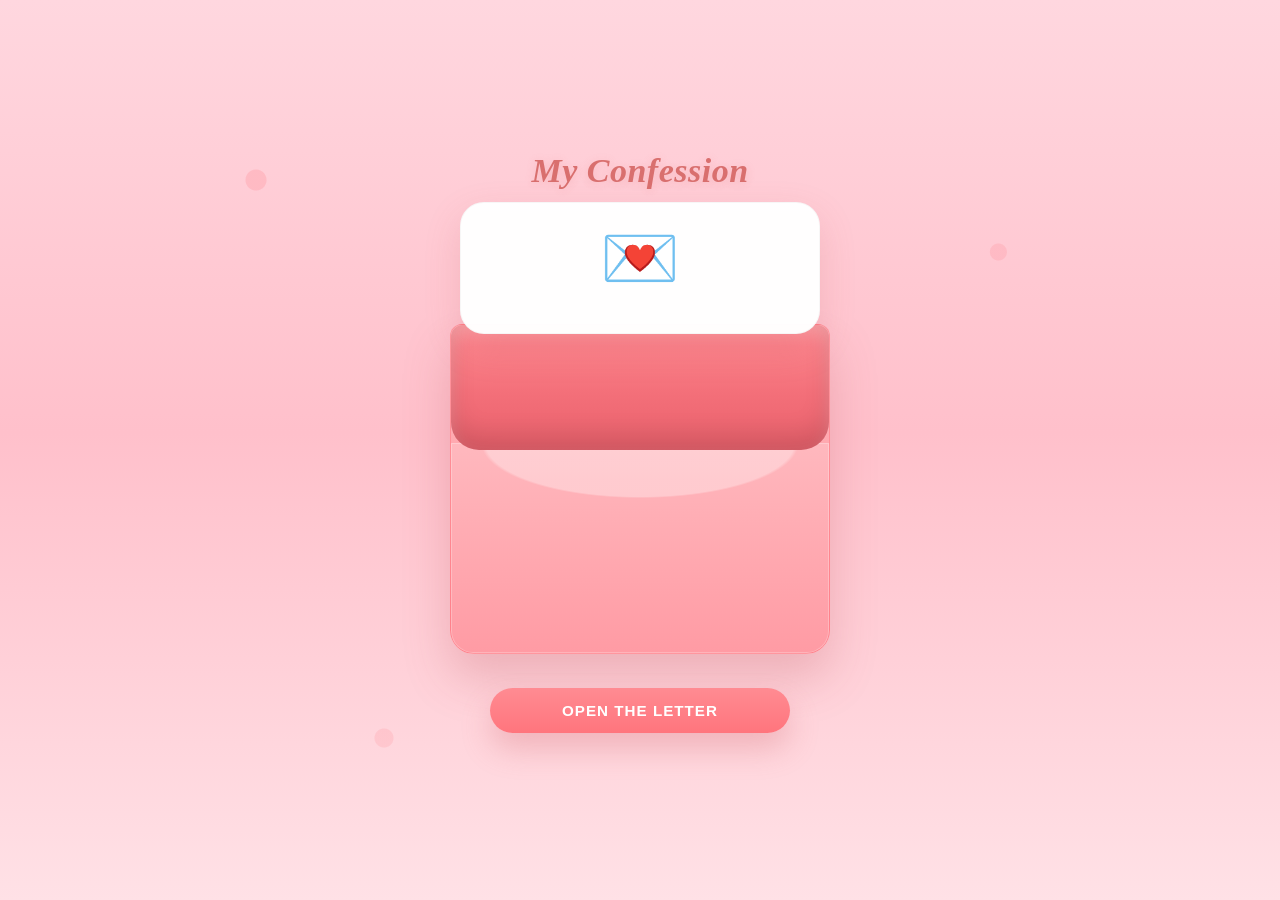
<file: index.html>
<!DOCTYPE html>
<html lang="en">

<head>
    <meta charset="UTF-8">
    <meta name="viewport" content="width=device-width, initial-scale=1.0">

    <link rel="stylesheet" href="style.css">
</head>

<body>
    <!-- CHOICE PAGE -->
    <div id="choicePage" class="page">
        <div class="container">
            <div class="choice-card">
                <h1 class="title-large">💌</h1>
                <h2 class="choice-title">I have something to tell you...</h2>
                <p class="choice-subtitle">Would you like to read it?</p>

                <div class="choice-buttons">
                    <button class="btn btn-yes" id="yesBtn">Yes, I'm Ready! 💕</button>
                    <button class="btn btn-no" id="noBtn">No, Thank You</button>
                </div>
            </div>

            <div class="heart-animation">
                <div class="heart"></div>
            </div>
        </div>
    </div>

    <!-- ESSAY PAGE -->
    <div id="essayPage" class="page hidden">
        <div class="container">
            <div class="confession-card">
                <div class="essay-display">
                    <!-- Paste your letter here -->

                </div>

                <button class="btn btn-back" id="backBtn">← Go Back</button>
            </div>

            <div class="heart-animation">
                <div class="heart"></div>
            </div>
        </div>
    </div>

    <!-- DECLINE PAGE -->
    <div id="declinePage" class="page hidden">
        <div class="container">
            <div class="decline-card">
                <h1 class="decline-title">✓</h1>
                <h2 class="decline-message">Okay, I understand.</h2>
                <p class="decline-subtitle">Maybe next time... 💭</p>

                <button class="btn btn-retry" id="retryBtn">Go Back</button>
            </div>

            <div class="heart-animation">
                <div class="heart"></div>
            </div>
        </div>
    </div>

    <script src="script.js"></script>
</body>

</html>
</file>
<file: style.css>
* {
    margin: 0;
    padding: 0;
    box-sizing: border-box;
}

body {
    font-family: -apple-system, BlinkMacSystemFont, 'Segoe UI', Roboto, sans-serif;
    background: linear-gradient(135deg, #6f4e37 0%, #3f2a1d 100%);
    background-attachment: fixed;
    min-height: 100vh;
    display: flex;
    justify-content: center;
    align-items: center;
    padding: 20px;
    position: relative;
    overflow-x: hidden;
}

body::before {
    content: '';
    position: fixed;
    top: 0;
    left: 0;
    width: 100%;
    height: 100%;
    background: radial-gradient(circle at 20% 30%, rgba(210, 166, 121, 0.28) 0%, transparent 40%),
        radial-gradient(circle at 80% 70%, rgba(132, 87, 54, 0.28) 0%, transparent 40%);
    pointer-events: none;
    z-index: 0;
}

.container {
    max-width: 420px;
    position: relative;
    z-index: 1;
}

.hero {
    text-align: center;
    margin-bottom: 30px;
}

.page-title {
    font-size: 32px;
    font-weight: 700;
    color: #ff7a88;
    letter-spacing: -0.5px;
    font-style: italic;
}

.top-card {
    background: rgba(255, 255, 255, 0.98);
    border-radius: 24px;
    padding: 24px 20px;
    box-shadow: 0 8px 24px rgba(0, 0, 0, 0.08);
    margin-bottom: 28px;
    text-align: center;
    border: 1px solid rgba(0, 0, 0, 0.03);
}

.illustration {
    font-size: 72px;
    line-height: 1;
}

.title-large {
    font-size: 72px;
    margin: 0;
}

.envelope-wrap {
    display: flex;
    justify-content: center;
    margin-bottom: 28px;
    perspective: 1000px;
}

.envelope {
    width: 100%;
    max-width: 360px;
    height: 300px;
    position: relative;
    border-radius: 12px;
    background: linear-gradient(135deg, #ffb8c8 0%, #ffa8b8 100%);
    box-shadow: 0 16px 40px rgba(0, 0, 0, 0.15);
    overflow: visible;
}

.envelope-flap {
    position: absolute;
    top: 0;
    left: 0;
    width: 100%;
    height: 50%;
    background: linear-gradient(135deg, #ff8899 0%, #ff6b7f 100%);
    -webkit-clip-path: polygon(0 0, 100% 0, 50% 100%);
    clip-path: polygon(0 0, 100% 0, 50% 100%);
    transition: all 0.5s cubic-bezier(0.68, -0.55, 0.265, 1.55);
    transform-origin: top center;
    box-shadow: 0 4px 8px rgba(0, 0, 0, 0.1);
    z-index: 5;
}

.envelope.open .envelope-flap {
    transform: rotateX(90deg) translateY(-60px);
}

.envelope-body {
    position: absolute;
    top: 0;
    left: 0;
    right: 0;
    bottom: 0;
    background: linear-gradient(135deg, #ffc8d8 0%, #ffb8c8 100%);
    border-radius: 12px;
    display: flex;
    align-items: center;
    justify-content: center;
    overflow: hidden;
}

.envelope-line {
    position: absolute;
    top: 50%;
    left: 0;
    right: 0;
    height: 1px;
    background: rgba(255, 255, 255, 0.4);
    z-index: 1;
}

.letter-content {
    position: fixed;
    top: 100%;
    left: 50%;
    width: 90%;
    max-width: 340px;
    height: 140px;
    opacity: 0;
    visibility: hidden;
    transform: translate(-50%, 150px) scale(0.9);
    transition: all 0.8s cubic-bezier(0.25, 0.46, 0.45, 0.94);
    pointer-events: none;
    padding: 10px;
    display: flex;
    flex-direction: column;
    justify-content: center;
    align-items: center;
    z-index: 15;
}

.letter-content.show {
    opacity: 1;
    visibility: visible;
    transform: translate(-50%, -50%) scale(1);
    pointer-events: auto;
}

.letter-content .essay-display {
    background: white;
    border-radius: 8px;
    padding: 12px;
    font-size: 14px;
    line-height: 1.45;
    border: none;
    border-left: 4px solid #ff7a88;
    margin-bottom: 12px;
    max-height: 150px;
    overflow-y: auto;
    box-shadow: 0 2px 8px rgba(0, 0, 0, 0.06);
    word-wrap: break-word;
    white-space: pre-wrap;
}

.letter-content .essay-display p {
    margin-bottom: 10px;
}

.letter-content .essay-display p:first-child {
    font-weight: 600;
    color: #ff7a88;
}

.btn-close {
    background: linear-gradient(135deg, #ff8899 0%, #ff7088 100%);
    color: white;
    box-shadow: 0 6px 16px rgba(255, 112, 136, 0.25);
    padding: 10px 20px;
    font-size: 12px;
    width: auto;
}

.btn-close:hover {
    transform: translateY(-1px);
    box-shadow: 0 8px 20px rgba(255, 112, 136, 0.35);
}

.btn-close:active {
    transform: translateY(0);
}

.letter-card {
    display: none;
}

.envelope-badge {
    position: absolute;
    top: 14px;
    right: 14px;
    width: 44px;
    height: 44px;
    background: white;
    border-radius: 50%;
    display: flex;
    align-items: center;
    justify-content: center;
    box-shadow: 0 4px 12px rgba(0, 0, 0, 0.15);
    font-size: 18px;
    z-index: 10;
    animation: badgePulse 2s ease-in-out infinite;
}

@keyframes badgePulse {

    0%,
    100% {
        transform: scale(1);
    }

    50% {
        transform: scale(1.08);
    }
}

.actions {
    display: flex;
    justify-content: center;
    margin-bottom: 16px;
}

.btn {
    padding: 16px 40px;
    border: none;
    border-radius: 999px;
    font-weight: 700;
    cursor: pointer;
    letter-spacing: 0.8px;
    font-size: 14px;
    transition: all 0.3s ease;
    text-transform: uppercase;
}

.open-btn {
    background: linear-gradient(135deg, #ff7a88 0%, #ff6275 100%);
    color: white;
    box-shadow: 0 12px 30px rgba(255, 106, 117, 0.35);
    width: 85%;
    max-width: 300px;
}

.open-btn:hover {
    transform: translateY(-2px);
    box-shadow: 0 16px 40px rgba(255, 106, 117, 0.45);
}

.open-btn:active {
    transform: translateY(0);
}

.letter-card {
    opacity: 0;
    visibility: hidden;
    transform: translateY(20px);
    transition: all 0.6s cubic-bezier(0.34, 1.56, 0.64, 1);
    pointer-events: none;
}

.letter-card.show {
    opacity: 1;
    visibility: visible;
    transform: translateY(0);
    pointer-events: auto;
}

.confession-card {
    display: none;
}

.letter-card {
    display: none;
}

.petal-animation {
    position: fixed;
    left: 0;
    top: 0;
    width: 100%;
    height: 100%;
    pointer-events: none;
    z-index: 0;
    overflow: hidden;
}

.petal {
    position: absolute;
    width: 10px;
    height: 10px;
    background: #ff8899;
    border-radius: 50% 0;
    opacity: 0.7;
    filter: blur(0.5px);
    animation: floatPetal linear forwards;
}

@keyframes floatPetal {
    0% {
        transform: translateY(0) translateX(0) rotate(0);
        opacity: 0.8;
    }

    100% {
        transform: translateY(-100vh) translateX(80px) rotate(360deg);
        opacity: 0;
    }
}

@media (max-width: 480px) {
    .container {
        max-width: 100%;
    }

    .page-title {
        font-size: 28px;
    }

    .top-card {
        padding: 20px 16px;
        margin-bottom: 24px;
    }

    .illustration {
        font-size: 60px;
    }

    .envelope {
        height: 220px;
    }

    .envelope-badge {
        width: 40px;
        height: 40px;
        font-size: 16px;
    }

    .open-btn {
        width: 90%;
        padding: 14px 30px;
        font-size: 13px;
    }

    .confession-card {
        padding: 24px 18px;
    }

    .essay-display {
        padding: 18px;
        font-size: 15px;
    }
}

/* Cleanup - remove old unused styles */
.page {
    display: none;
}

.page.hidden {
    display: none;
}

.choice-card,
.decline-card,
.btn-yes,
.btn-no,
.btn-retry {
    display: none !important;
}

.heart-animation,
.heart {
    display: none !important;
}


.title-large {
    font-size: 6em;
    margin-bottom: 20px;
    animation: bounce 1s ease-in-out;
}

.choice-title {
    color: #333;
    font-size: 2.2em;
    margin-bottom: 10px;
    font-weight: 700;
    letter-spacing: -0.5px;
    text-shadow: 1px 1px 0 rgba(255, 255, 255, 0.5);
}

.choice-subtitle {
    color: #999;
    font-size: 1.2em;
    margin-bottom: 40px;
    font-style: italic;
}

.choice-buttons {
    display: flex;
    gap: 20px;
    justify-content: center;
    flex-wrap: wrap;
    margin-top: 50px;
}

.btn-yes {
    background: linear-gradient(180deg, #6b7ff0 0%, #667eea 50%, #5a6fd5 100%);
    color: white;
    padding: 16px 45px;
    min-width: 200px;
    font-weight: 700;
    box-shadow: 6px 6px 0 rgba(0, 0, 0, 0.25), inset -1px -1px 0 rgba(255, 255, 255, 0.3) inset;
}

.btn-yes:hover {
    transform: translateY(-4px);
    box-shadow: 8px 8px 0 rgba(0, 0, 0, 0.25), inset -1px -1px 0 rgba(255, 255, 255, 0.4);
}

.btn-yes:active {
    transform: translateY(-1px);
    box-shadow: 2px 2px 0 rgba(0, 0, 0, 0.25);
}

.btn-no {
    background: linear-gradient(180deg, #f5f5f5 0%, #e8e8e8 50%, #d8d8d8 100%);
    color: #555;
    padding: 16px 45px;
    min-width: 200px;
    font-weight: 700;
    box-shadow: 6px 6px 0 rgba(0, 0, 0, 0.15), inset -1px -1px 0 rgba(255, 255, 255, 0.8) inset;
}

.btn-no:hover {
    background: linear-gradient(180deg, #f8f8f8 0%, #ececec 50%, #dcdcdc 100%);
    transform: translateY(-4px);
    box-shadow: 8px 8px 0 rgba(0, 0, 0, 0.15), inset -1px -1px 0 rgba(255, 255, 255, 0.8) inset;
}

.btn-no:active {
    transform: translateY(-1px);
    box-shadow: 2px 2px 0 rgba(0, 0, 0, 0.15);
}

/* CONFESSION CARD */
.confession-card {
    background: linear-gradient(to bottom, #fefefe 0%, #f5f5f5 100%);
    border: 3px solid #333;
    box-shadow: 8px 8px 0 rgba(0, 0, 0, 0.15), -1px -1px 3px rgba(255, 255, 255, 0.5) inset;
    padding: 50px;
    animation: slideUp 0.6s ease-out;
    position: relative;
}

.essay-display {
    background: linear-gradient(to bottom right, #fafafa 0%, #f0f0f0 100%);
    padding: 30px;
    border: 2px solid #333;
    border-left: 8px solid #667eea;
    border-right: 1px dashed #ccc;
    border-bottom: 1px dashed #ccc;
    color: #222;
    line-height: 1.9;
    font-size: 1.05em;
    word-wrap: break-word;
    white-space: pre-wrap;
    min-height: 300px;
    margin-bottom: 20px;
    font-family: 'Georgia', serif;
    box-shadow: inset 0 0 10px rgba(0, 0, 0, 0.02);
}

@keyframes slideUp {
    from {
        opacity: 0;
        transform: translateY(30px);
    }

    to {
        opacity: 1;
        transform: translateY(0);
    }
}

.title {
    color: #764ba2;
    text-align: center;
    font-size: 2.5em;
    margin-bottom: 10px;
    animation: bounce 1s ease-in-out;
}

@keyframes bounce {

    0%,
    100% {
        transform: translateY(0);
    }

    50% {
        transform: translateY(-10px);
    }
}

.subtitle {
    text-align: center;
    color: #999;
    margin-bottom: 30px;
    font-size: 1.1em;
    font-style: italic;
}

.form-group {
    margin-bottom: 25px;
}

label {
    display: block;
    color: #333;
    font-weight: 600;
    margin-bottom: 12px;
    font-size: 1.1em;
}

.essay-input {
    width: 100%;
    padding: 15px;
    border: 2px solid #333;
    border-radius: 0;
    font-family: 'Segoe UI', Tahoma, Geneva, Verdana, sans-serif;
    font-size: 1em;
    resize: vertical;
    transition: all 0.3s ease;
    color: #333;
    line-height: 1.6;
}

.essay-input:focus {
    outline: none;
    border-color: #667eea;
    box-shadow: 0 0 0 3px rgba(102, 126, 234, 0.1);
    transform: translateY(-2px);
}

.essay-input::placeholder {
    color: #bbb;
}

.char-counter {
    margin-top: 8px;
    text-align: right;
    font-size: 0.9em;
    color: #999;
}

.char-counter.warning {
    color: #ff6b6b;
    font-weight: 600;
}

.button-group {
    display: flex;
    gap: 15px;
    justify-content: center;
    flex-wrap: wrap;
}

.btn {
    padding: 14px 35px;
    border: 2px solid #333;
    border-radius: 0;
    font-size: 0.95em;
    font-weight: 700;
    cursor: pointer;
    transition: all 0.25s cubic-bezier(0.34, 1.56, 0.64, 1);
    text-transform: uppercase;
    letter-spacing: 1px;
    position: relative;
}

.btn-submit {
    background: linear-gradient(135deg, #667eea 0%, #764ba2 100%);
    color: white;
    flex: 1;
    min-width: 150px;
}

.btn-submit:hover {
    transform: translateY(-2px);
    box-shadow: 0 10px 20px rgba(102, 126, 234, 0.3);
}

.btn-submit:active {
    transform: translateY(0);
}

.btn-reset {
    background: #f0f0f0;
    color: #666;
    flex: 1;
    min-width: 150px;
}

.btn-reset:hover {
    background: #e0e0e0;
    transform: translateY(-2px);
}

.btn-edit {
    background: #667eea;
    color: white;
    margin-top: 15px;
    width: 100%;
}

.btn-edit:hover {
    background: #764ba2;
    transform: translateY(-2px);
}

.btn-back {
    background: linear-gradient(180deg, #6b7ff0 0%, #667eea 50%, #5a6fd5 100%);
    color: white;
    width: 100%;
    margin-top: 30px;
    box-shadow: 6px 6px 0 rgba(0, 0, 0, 0.25), inset -1px -1px 0 rgba(255, 255, 255, 0.3) inset;
}

.btn-back:hover {
    transform: translateY(-3px);
    box-shadow: 6px 6px 0 rgba(0, 0, 0, 0.25), inset -1px -1px 0 rgba(255, 255, 255, 0.4);
}

.btn-back:active {
    transform: translateY(-1px);
    box-shadow: 2px 2px 0 rgba(0, 0, 0, 0.25);
}

/* DECLINE CARD */
.decline-card {
    background: linear-gradient(to bottom, #fefefe 0%, #f5f5f5 100%);
    border: 3px solid #333;
    box-shadow: 8px 8px 0 rgba(0, 0, 0, 0.15), -1px -1px 3px rgba(255, 255, 255, 0.5) inset;
    padding: 90px 50px;
    animation: slideUp 0.6s ease-out;
    text-align: center;
    position: relative;
}

.decline-title {
    font-size: 5em;
    color: #667eea;
    margin-bottom: 30px;
    animation: pulse 1s ease-in-out;
}

@keyframes pulse {

    0%,
    100% {
        transform: scale(1);
    }

    50% {
        transform: scale(1.1);
    }
}

.decline-message {
    color: #333;
    font-size: 2.4em;
    margin-bottom: 15px;
    font-weight: 700;
    text-shadow: 1px 1px 0 rgba(255, 255, 255, 0.5);
}

.decline-subtitle {
    color: #999;
    font-size: 1.1em;
    margin-bottom: 40px;
    font-style: italic;
}

.btn-retry {
    background: linear-gradient(180deg, #6b7ff0 0%, #667eea 50%, #5a6fd5 100%);
    color: white;
    padding: 18px 60px;
    min-width: 220px;
    box-shadow: 6px 6px 0 rgba(0, 0, 0, 0.25), inset -1px -1px 0 rgba(255, 255, 255, 0.3) inset;
}

.btn-retry:hover {
    transform: translateY(-4px);
    box-shadow: 8px 8px 0 rgba(0, 0, 0, 0.25), inset -1px -1px 0 rgba(255, 255, 255, 0.4);
}

.btn-retry:active {
    transform: translateY(-1px);
    box-shadow: 2px 2px 0 rgba(0, 0, 0, 0.25);
}

.success-message {
    background: #d4edda;
    color: #155724;
    padding: 15px 20px;
    border: 2px solid #155724;
    border-left: 8px solid #28a745;
    text-align: center;
    margin-top: 20px;
    font-weight: 600;
    animation: slideDown 0.5s ease-out;
}

@keyframes slideDown {
    from {
        opacity: 0;
        transform: translateY(-20px);
    }

    to {
        opacity: 1;
        transform: translateY(0);
    }
}

.success-message.hidden {
    display: none;
}

.saved-content {
    background: #f9f9f9;
    padding: 25px;
    border: 2px solid #333;
    border-left: 8px solid #667eea;
    margin-top: 25px;
    animation: slideDown 0.5s ease-out;
}

.saved-content.hidden {
    display: none;
}

.saved-content h3 {
    color: #764ba2;
    margin-bottom: 15px;
    font-size: 1.2em;
}

.saved-text {
    background: white;
    padding: 15px;
    border: 2px solid #333;
    color: #333;
    line-height: 1.8;
    word-wrap: break-word;
    white-space: pre-wrap;
    max-height: 300px;
    overflow-y: auto;
}

/* Floating Hearts Animation - REMOVED */
.heart-animation {
    display: none;
}

.heart {
    display: none;
}

.heart::after {
    display: none;
}

@keyframes float {
    0% {
        bottom: 0;
        opacity: 0.6;
    }

    100% {
        bottom: 100vh;
        opacity: 0;
        transform: translateX(-50px) rotate(-45deg);
    }
}

/* Responsive Design */
@media (max-width: 600px) {
    .confession-card {
        padding: 25px;
    }

    .title {
        font-size: 2em;
    }

    .essay-input {
        font-size: 16px;
    }

    .button-group {
        flex-direction: column;
    }

    .btn {
        width: 100%;
    }
}

/* Envelope UI styles (appended) */
.container {
    max-width: 420px;
    margin: 0 auto;
}

.hero {
    text-align: center;
    margin-bottom: 12px;
}

.page-title {
    font-family: 'Pacifico', cursive;
    color: #ff6b81;
    font-size: 26px;
    letter-spacing: 0.5px;
    margin-bottom: 8px;
}

.top-card {
    background: rgba(255, 255, 255, 0.95);
    border-radius: 18px;
    padding: 16px;
    box-shadow: 0 16px 36px rgba(0, 0, 0, 0.08);
    margin-bottom: 20px;
}

.title-large {
    font-size: 48px;
}

.envelope-wrap {
    display: flex;
    justify-content: center;
    margin-bottom: 16px;
}

.envelope {
    width: 100%;
    max-width: 360px;
    height: 220px;
    position: relative;
    border-radius: 18px;
    background: linear-gradient(180deg, #b7835f 0%, #8f5f3d 100%);
    box-shadow: 0 20px 40px rgba(0, 0, 0, 0.12);
    overflow: hidden;
    border: 1px solid rgba(0, 0, 0, 0.06);
}

.envelope-flap {
    position: absolute;
    top: 0;
    left: 0;
    width: 100%;
    height: 110px;
    background: linear-gradient(180deg, #7a4f32 0%, #5b3824 100%);
    -webkit-clip-path: polygon(0 0, 100% 0, 50% 100%);
    clip-path: polygon(0 0, 100% 0, 50% 100%);
    transition: transform 0.6s cubic-bezier(.2, .9, .2, 1);
    transform-origin: top center;
}

.envelope.open .envelope-flap {
    transform: translateY(-130%);
}

.envelope-body {
    position: absolute;
    top: 110px;
    left: 0;
    right: 0;
    bottom: 0;
    background: linear-gradient(180deg, #c2926f 0%, #a8744f 100%);
}

.envelope-badge {
    position: absolute;
    top: 12px;
    right: 12px;
    width: 38px;
    height: 38px;
    background: white;
    border-radius: 50%;
    display: flex;
    align-items: center;
    justify-content: center;
    box-shadow: 0 6px 12px rgba(0, 0, 0, 0.12);
    color: #6f4328;
    font-weight: 700;
    font-size: 16px;
}

.actions {
    display: flex;
    justify-content: center;
    margin-top: 12px;
}

.btn {
    padding: 14px 35px;
    border: none;
    border-radius: 999px;
    font-weight: 700;
    cursor: pointer;
    letter-spacing: 1px;
}

.open-btn {
    background: linear-gradient(180deg, #9a6845 0%, #6f4328 100%);
    color: white;
    box-shadow: 0 14px 30px rgba(0, 0, 0, 0.12);
    width: 80%;
    max-width: 300px;
}

.letter-card {
    position: relative;
    display: flex;
    justify-content: center;
    margin-top: 18px;
}

.hidden {
    display: none;
    opacity: 0;
    pointer-events: none;
    transform: translateY(10px);
    transition: all .4s ease;
}

.letter-card.show {
    display: block;
    opacity: 1;
    transform: translateY(0);
    pointer-events: auto;
}

.confession-card {
    background: white;
    padding: 20px;
    border-radius: 16px;
    box-shadow: 0 20px 40px rgba(0, 0, 0, 0.08);
    width: 100%;
    max-width: 360px;
}

.essay-display {
    background: linear-gradient(180deg, #fff7f9 0%, #fff0f4 100%);
    padding: 18px;
    border-radius: 12px;
    color: #333;
    line-height: 1.7;
    font-family: Georgia, serif;
}

.btn-back {
    background: #ff8da0;
    color: white;
    margin-top: 14px;
    box-shadow: 0 10px 24px rgba(0, 0, 0, 0.08);
    width: 100%;
    border-radius: 999px;
    padding: 12px;
    border: none;
}

.petal-animation {
    position: fixed;
    left: 0;
    top: 0;
    width: 100%;
    height: 100%;
    pointer-events: none;
    z-index: 1;
    overflow: hidden;
}

.petal {
    position: absolute;
    width: 12px;
    height: 12px;
    background: #ff7aa8;
    opacity: 0.95;
    transform: translateY(0) rotate(-45deg);
    animation: floatPetal 5s linear forwards;
}

.petal::before,
.petal::after {
    content: '';
    position: absolute;
    width: 100%;
    height: 100%;
    background: inherit;
    border-radius: 50%;
}

.petal::before {
    top: -50%;
    left: 0;
}

.petal::after {
    top: 0;
    left: 50%;
}

@keyframes floatPetal {
    0% {
        transform: translateY(0) rotate(-45deg);
        opacity: 1;
    }

    100% {
        transform: translateY(-900px) translateX(60px) rotate(315deg);
        opacity: 0;
    }
}

@media (max-width:480px) {
    .container {
        max-width: 360px;
        padding: 0 12px;
    }

    .title-large {
        font-size: 40px;
    }

    .page-title {
        font-size: 22px;
    }

    .envelope {
        height: 200px;
    }
}

/* Reference-style open letter stack */
body {
    background: linear-gradient(180deg, #ffd7df 0%, #ffc0cb 48%, #ffe1e6 100%);
}

body::before {
    background: radial-gradient(circle at 20% 20%, rgba(255, 120, 130, 0.22) 0 10px, transparent 11px),
        radial-gradient(circle at 78% 28%, rgba(255, 120, 130, 0.18) 0 8px, transparent 9px),
        radial-gradient(circle at 30% 82%, rgba(255, 120, 130, 0.16) 0 9px, transparent 10px);
}

.container {
    width: min(100%, 420px);
}

.page-title {
    color: #d96f6e;
    font-size: 34px;
    font-style: italic;
    font-weight: 700;
    text-shadow: 0 2px 10px rgba(217, 111, 110, 0.22);
}

.top-card {
    position: relative;
    z-index: 6;
    width: min(100%, 360px);
    min-height: 132px;
    margin: 0 auto -10px;
    display: flex;
    align-items: center;
    justify-content: center;
    background: rgba(255, 255, 255, 0.98);
    border-radius: 24px;
    box-shadow: 0 14px 36px rgba(194, 86, 95, 0.18);
}

.title-large {
    color: #ff7c8b;
    font-size: 64px;
    line-height: 1;
}

.envelope-wrap {
    position: relative;
    margin-bottom: 34px;
}

.envelope {
    width: min(100%, 380px);
    max-width: 380px;
    height: 330px;
    border-radius: 12px 12px 24px 24px;
    background: linear-gradient(180deg, #ffb7bd 0%, #ff9099 100%);
    border: 1px solid rgba(255, 102, 115, 0.42);
    box-shadow: 0 24px 46px rgba(185, 85, 93, 0.26);
    overflow: visible;
}

.envelope::before,
.envelope::after {
    display: none;
}

.envelope-flap {
    top: 0;
    height: 125px;
    background: linear-gradient(180deg, #ff8b93 0%, #f36f79 55%, #ea616c 100%);
    -webkit-clip-path: none;
    clip-path: none;
    border-radius: 12px 12px 28px 28px;
    z-index: 2;
    box-shadow: inset 0 -14px 26px rgba(0, 0, 0, 0.12), inset 0 8px 16px rgba(255, 255, 255, 0.22);
}

.envelope.open .envelope-flap {
    transform: translateY(-118%) scaleY(0.92);
    box-shadow: inset 0 -10px 22px rgba(0, 0, 0, 0.08), inset 0 6px 14px rgba(255, 255, 255, 0.18);
}

.envelope-body {
    top: 118px;
    border-radius: 0 0 22px 22px;
    background:
        radial-gradient(120% 75% at 50% 0%, rgba(255, 255, 255, 0.32) 0 34%, transparent 35%),
        linear-gradient(180deg, #ffb8be 0%, #ff9ba4 100%);
    box-shadow: inset 0 0 0 1px rgba(255, 255, 255, 0.24);
    overflow: visible;
}

.envelope-line,
.envelope-badge {
    display: none;
}

.letter-content {
    position: absolute;
    top: -90px;
    left: 50%;
    width: 94%;
    max-width: 365px;
    height: 310px;
    padding: 0;
    z-index: 5;
    transform: translateX(-50%) scale(0.96);
}

.letter-content.show {
    transform: translateX(-50%) scale(1);
}

.letter-content .essay-display {
    width: 100%;
    height: 100%;
    max-height: none;
    margin: 0;
    padding: 28px 26px;
    background: #fffdf9;
    border: none;
    border-radius: 16px;
    box-shadow: 0 14px 30px rgba(130, 55, 63, 0.18);
    color: #333;
    font-family: Georgia, 'Times New Roman', serif;
    font-size: 15px;
    font-weight: 400;
    line-height: 1.75;
    overflow-y: auto;
}

.typewriter-text {
    min-height: 100%;
    white-space: pre-wrap;
    text-align: justify;
    text-align-last: left;
}

.typewriter-text::after {
    content: '';
    display: inline-block;
    width: 2px;
    height: 1em;
    margin-left: 2px;
    background: #df6f6f;
    vertical-align: -0.15em;
    animation: typewriterBlink 0.8s steps(1) infinite;
}

.typewriter-text.done::after {
    display: none;
}

@keyframes typewriterBlink {
    50% {
        opacity: 0;
    }
}

.open-btn {
    background: linear-gradient(180deg, #ff8b92 0%, #ff757d 100%);
    box-shadow: 0 16px 30px rgba(206, 92, 101, 0.28);
}

@media (max-width:480px) {
    .page-title {
        font-size: 30px;
    }

    .top-card {
        min-height: 120px;
        width: min(100%, 340px);
    }

    .envelope {
        height: 315px;
    }

    .letter-content {
        top: -82px;
        width: 94%;
        height: 292px;
    }

    .letter-content .essay-display {
        font-size: 14px;
        padding: 24px 20px;
    }
}
</file>
